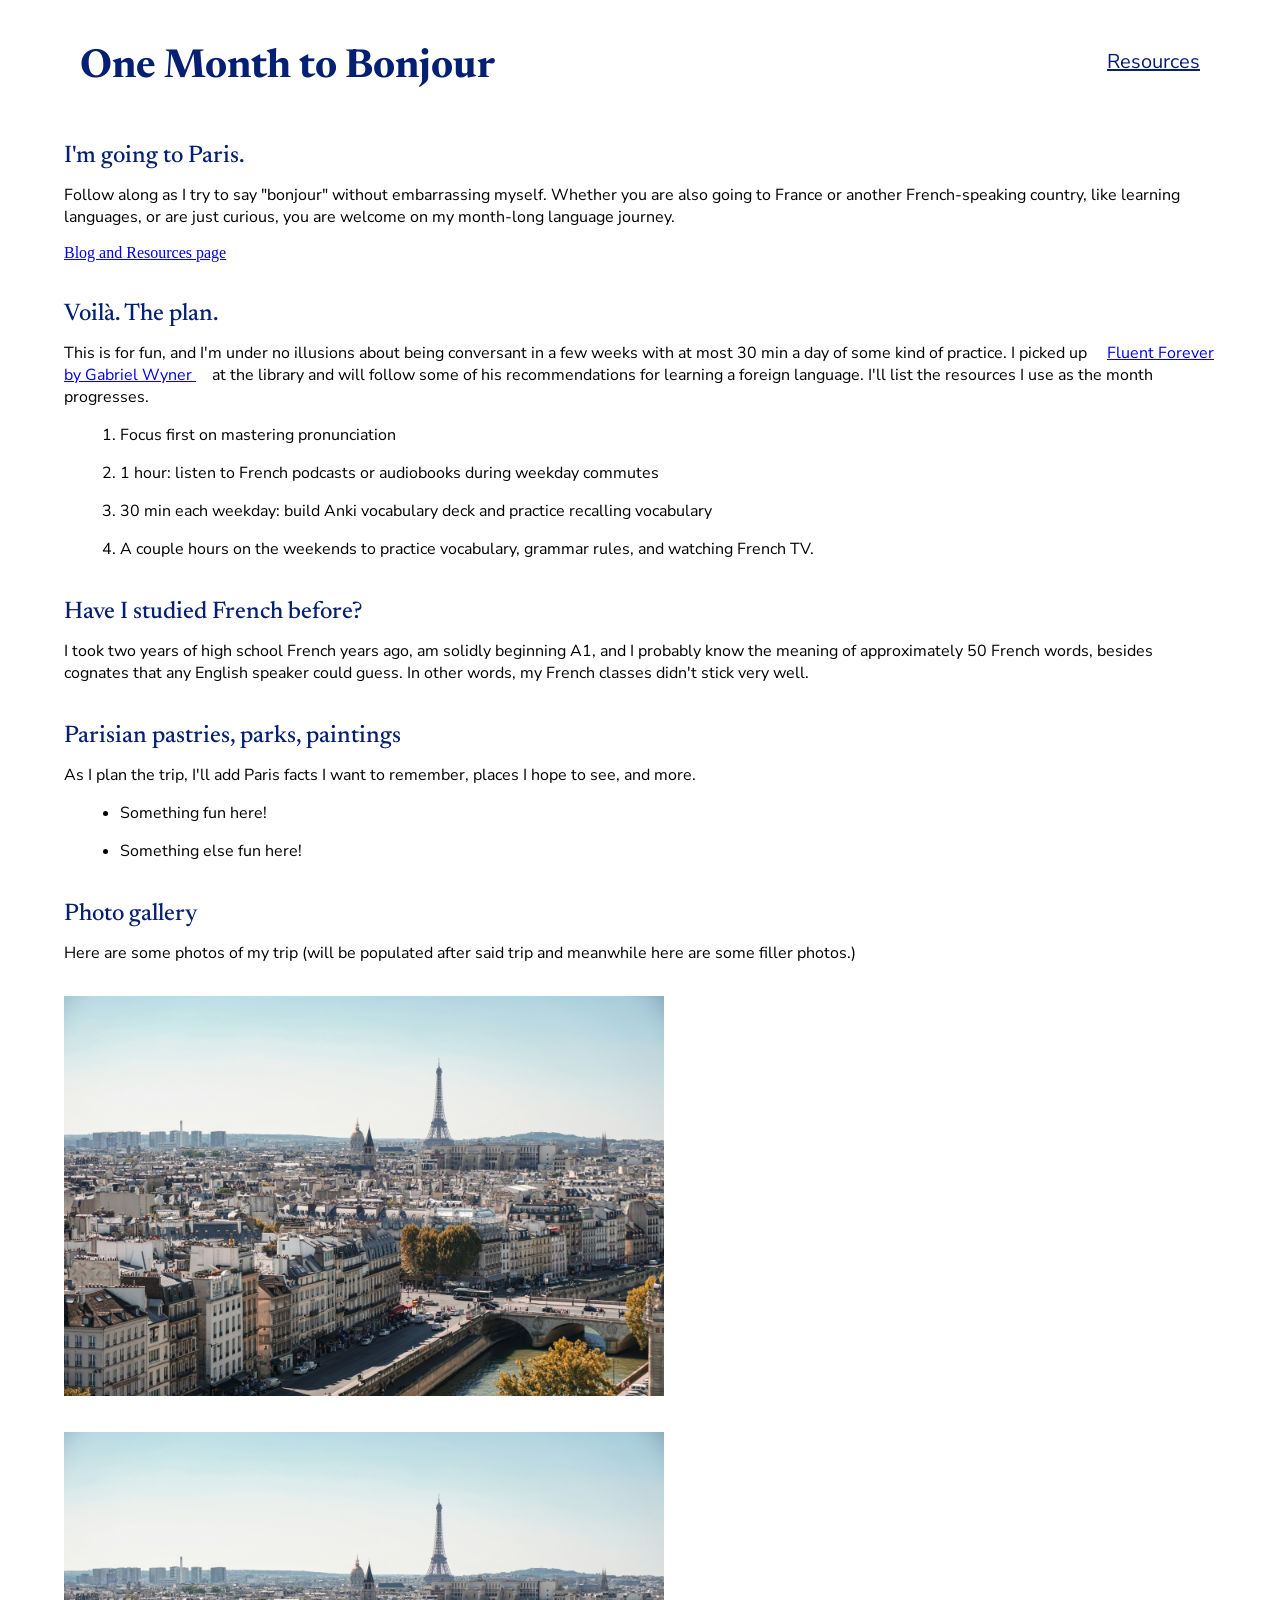
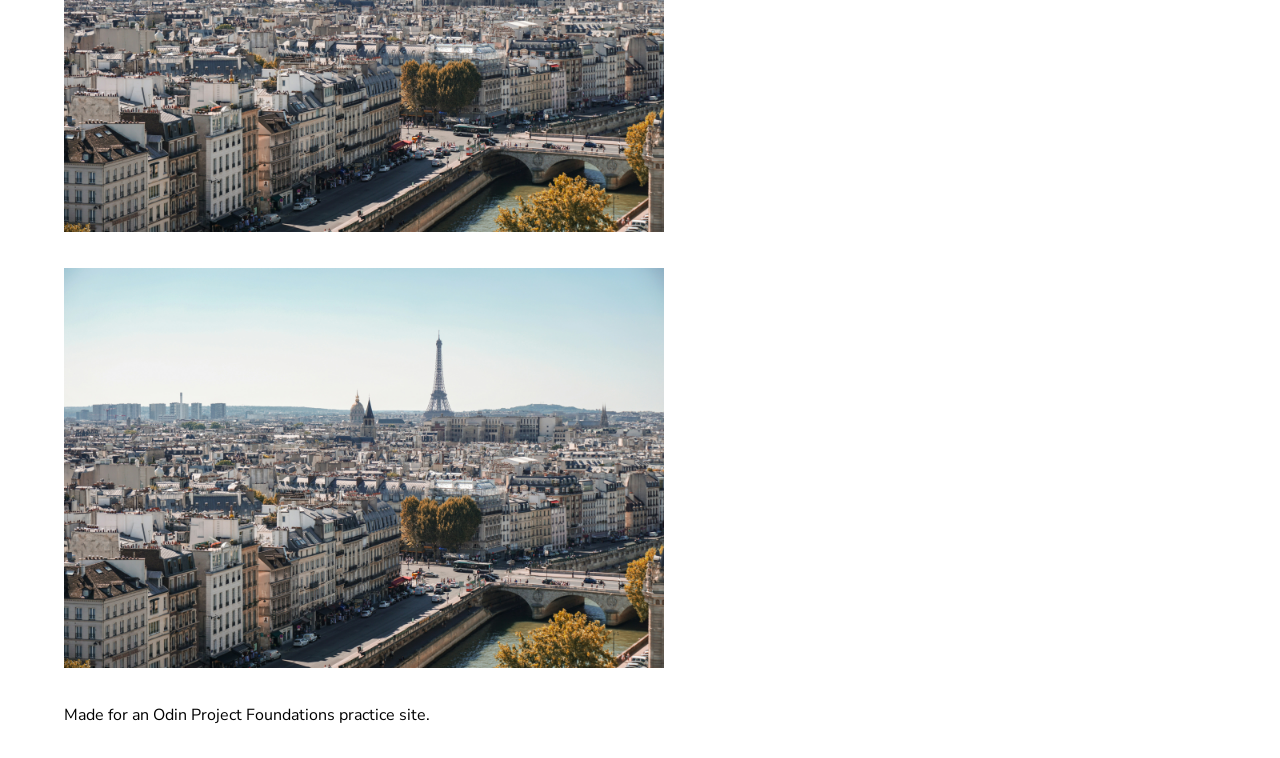
<file: index.html>
<!doctype html>

<html lang="en">
  <head>
    <meta charset="UTF-8" />
    <meta name="viewport" content="width=device-width, initial-scale=1.0" />
    <link rel="stylesheet" href="css/stylesheet.css" />
    <link rel="preconnect" href="https://fonts.googleapis.com" />
    <link rel="preconnect" href="https://fonts.gstatic.com" crossorigin />
    <link
      href="https://fonts.googleapis.com/css2?family=Newsreader:ital,opsz,wght@0,6..72,200..800;1,6..72,200..800&family=Nunito+Sans:ital,opsz,wght@0,6..12,200..1000;1,6..12,200..1000&display=swap"
      rel="stylesheet"
    />

    <title>One Month to Bonjour</title>
  </head>

  <body>
    <header>
      <div class="topnav">
        <a class="active" href="#home" id="title">One Month to Bonjour</a>
        <a href="resources.html">Resources</a>
      </div>

      <h2>I'm going to Paris.</h2>
      <p>
        Follow along as I try to say "bonjour" without embarrassing myself.
        Whether you are also going to France or another French-speaking country,
        like learning languages, or are just curious, you are welcome on my
        month-long language journey.
      </p>
      <a href="resources.html">Blog and Resources page</a>
    </header>

    <main>
      <h2>Voilà. The plan.</h2>
      <p>
        This is for fun, and I'm under no illusions about being conversant in a
        few weeks with at most 30 min a day of some kind of practice. I picked
        up
        <a
          href="https://bookshop.org/p/books/fluent-forever-revised-edition-how-to-learn-any-language-fast-and-never-forget-it-gabriel-wyner/b3c835af26a96de2"
          target="_blank"
          rel="noreferrer"
          >Fluent Forever by Gabriel Wyner
        </a>
        at the library and will follow some of his recommendations for learning
        a foreign language. I'll list the resources I use as the month
        progresses.
      </p>
      <ol>
        <li>Focus first on mastering pronunciation</li>
        <li>
          1 hour: listen to French podcasts or audiobooks during weekday
          commutes
        </li>
        <li>
          30 min each weekday: build Anki vocabulary deck and practice recalling
          vocabulary
        </li>
        <li>
          A couple hours on the weekends to practice vocabulary, grammar rules,
          and watching French TV.
        </li>
      </ol>
      <h2>Have I studied French before?</h2>
      <p>
        I took two years of high school French years ago, am solidly beginning
        A1, and I probably know the meaning of approximately 50 French words,
        besides cognates that any English speaker could guess. In other words,
        my French classes didn't stick very well.
      </p>
      <h2>Parisian pastries, parks, paintings</h2>
      <p>
        As I plan the trip, I'll add Paris facts I want to remember, places I
        hope to see, and more.
      </p>
      <ul>
        <li>Something fun here!</li>
        <li>Something else fun here!</li>
      </ul>
      <h2>Photo gallery</h2>
      <p>
        Here are some photos of my trip (will be populated after said trip and
        meanwhile here are some filler photos.)
      </p>
      <img
        src="images/paris.jpg"
        alt="Paris with Eiffel Tower in the distance"
        height="400"
        width="600"
      />
      <img
        src="images/paris.jpg"
        alt="Paris with Eiffel Tower in the distance"
        height="400"
        width="600"
      />
      <img
        src="images/paris.jpg"
        alt="Paris with Eiffel Tower in the distance"
        height="400"
        width="600"
      />
    </main>

    <footer>
      <p>Made for an Odin Project Foundations practice site.</p>
    </footer>
  </body>
</html>
</file>
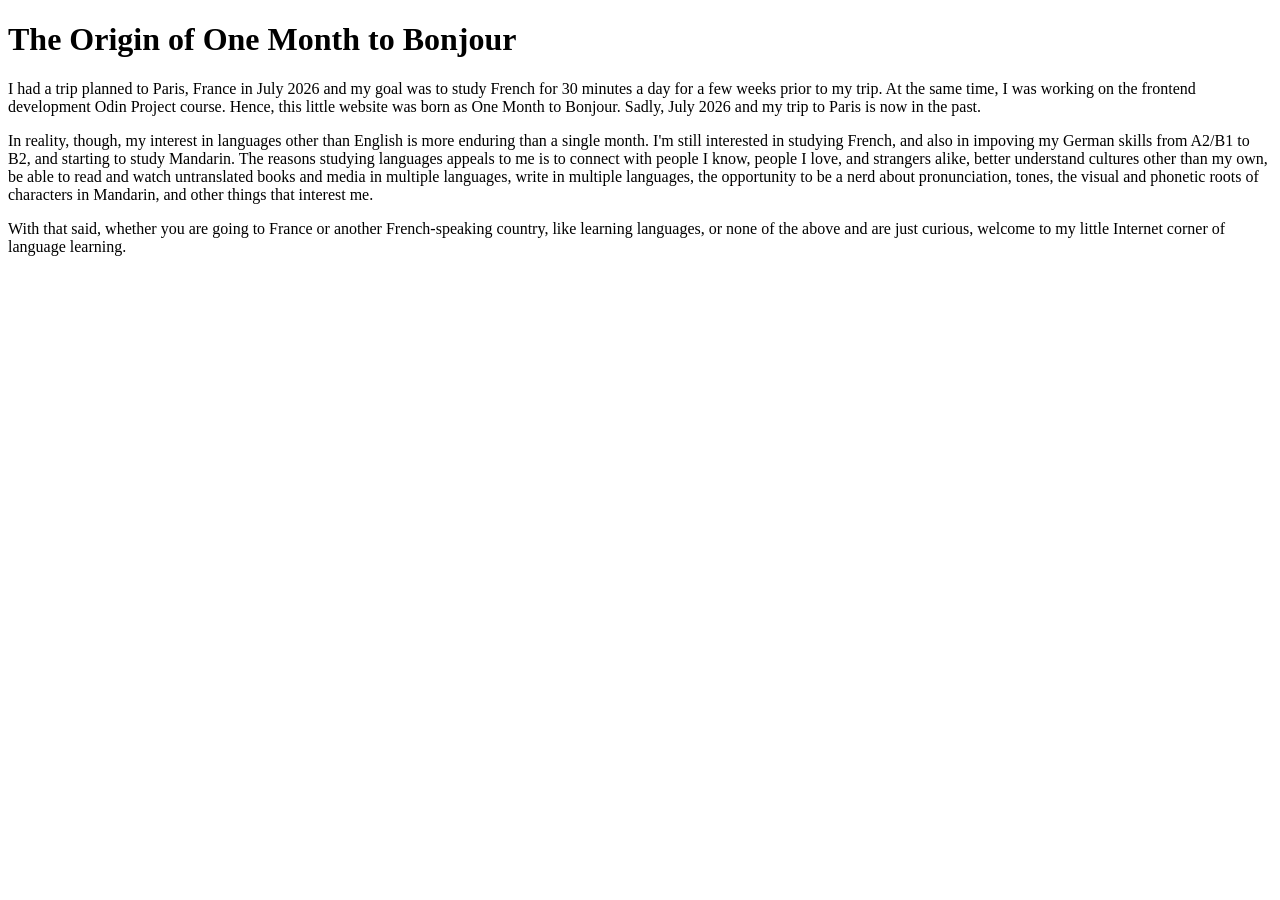
<file: about.html>
<!doctype html>
<html lang="en">
  <head>
    <meta charset="UTF-8" />
    <meta name="viewport" content="width=device-width, initial-scale=1.0" />
    <title>About</title>
  </head>

  <body>
    <header>
      <h1>The Origin of One Month to Bonjour</h1>
    </header>

    <main>
      <p>
        I had a trip planned to Paris, France in July 2026 and my goal was to
        study French for 30 minutes a day for a few weeks prior to my trip. At
        the same time, I was working on the frontend development Odin Project
        course. Hence, this little website was born as One Month to Bonjour.
        Sadly, July 2026 and my trip to Paris is now in the past.
      </p>
      <p>
        In reality, though, my interest in languages other than English is more
        enduring than a single month. I'm still interested in studying French,
        and also in impoving my German skills from A2/B1 to B2, and starting to
        study Mandarin. The reasons studying languages appeals to me is to
        connect with people I know, people I love, and strangers alike, better
        understand cultures other than my own, be able to read and watch
        untranslated books and media in multiple languages, write in multiple
        languages, the opportunity to be a nerd about pronunciation, tones, the
        visual and phonetic roots of characters in Mandarin, and other things
        that interest me.
      </p>
      <p>
        With that said, whether you are going to France or another
        French-speaking country, like learning languages, or none of the above
        and are just curious, welcome to my little Internet corner of language
        learning.
      </p>
    </main>
  </body>
</html>
</file>
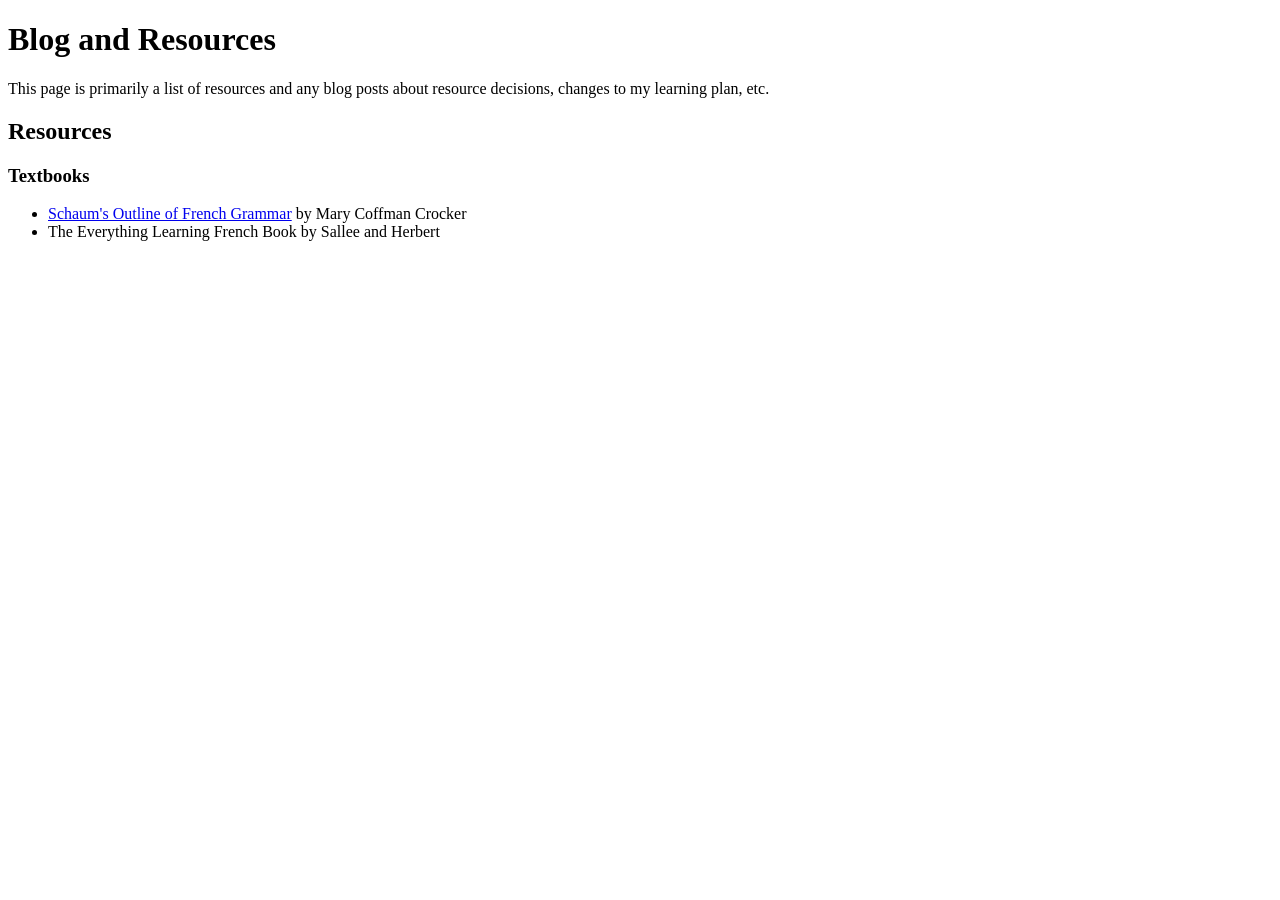
<file: blog.html>
<!DOCTYPE html>
<html lang="en">
  <head>
    <meta charset="UTF-8">
    <meta name="viewport" content="width=device-width, initial-scale=1.0">
    <title>Odin Links and Images</title>
  </head>

  <body>
    <header>
        <h1>Blog and Resources</h1>
        <p>This page is primarily a list of resources and any blog posts about resource decisions, changes to my learning plan, etc.</p>
    </header>
    
    <main>
        <h2>Resources</h2>
        <h3>Textbooks</h3>
        <ul>
            <li><a href="https://bookshop.org/p/books/schaum-s-outline-of-french-grammar-seventh-edition-mary-coffman-crocker/b87da3c81d8a3f67" target="_blank" rel="noreferrer">Schaum's Outline of French Grammar</a> by Mary Coffman Crocker</li>
            <li><a href="https://boulderbookstore.net/book/9781507225240" target="_blank" rel="noreferrer"></a>The Everything Learning French Book by Sallee and Herbert</li>
        </ul>
    </main>
  </body>
</html>
</file>
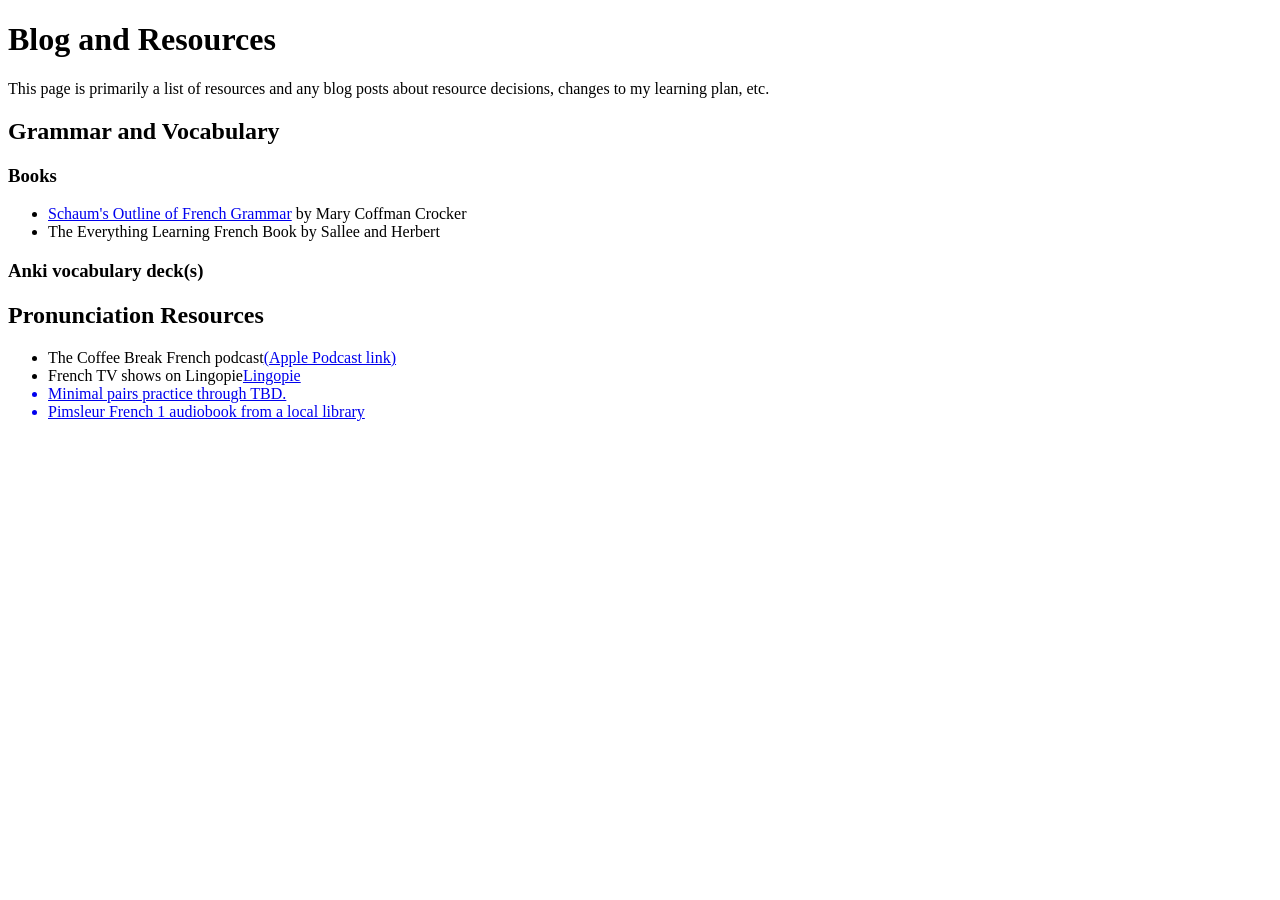
<file: resources.html>
<!DOCTYPE html>
<html lang="en">
  <head>
    <meta charset="UTF-8">
    <meta name="viewport" content="width=device-width, initial-scale=1.0">
    <title>Language Learning Resources</title>
  </head>

  <body>
    <header>
        <h1>Blog and Resources</h1>
        <p>This page is primarily a list of resources and any blog posts about resource decisions, changes to my learning plan, etc.</p>
    </header>
    
    <main>
        <h2>Grammar and Vocabulary</h2>
        <h3>Books</h3>
        <ul>
            <li><a href="https://bookshop.org/p/books/schaum-s-outline-of-french-grammar-seventh-edition-mary-coffman-crocker/b87da3c81d8a3f67" target="_blank" rel="noreferrer">Schaum's Outline of French Grammar</a> by Mary Coffman Crocker</li>
            <li><a href="https://boulderbookstore.net/book/9781507225240" target="_blank" rel="noreferrer"></a>The Everything Learning French Book by Sallee and Herbert</li>
        </ul>
        <h3>Anki vocabulary deck(s)</h3>
        <h2>Pronunciation Resources</h2>
        <ul>
          <li>The Coffee Break French podcast<a href="https://podcasts.apple.com/us/podcast/coffee-break-french/id263170419" target="_blank" rel="nonreferrer">(Apple Podcast link)</a></li>
          <li>French TV shows on Lingopie<a href="https://lingopie.com/" target="_blank" rel="nonreferrer">Lingopie</li>
          <li>Minimal pairs practice through TBD.</li>
          <li>Pimsleur French 1 audiobook from a local library</li>
        </ul>
    </main>
  </body>
</html>
</file>
<file: css/stylesheet.css>
/* stylesheet.css */
* {
  margin-left: 16px;
  margin-right: 16px;
  margin-top: 16px;
  margin-bottom: 16px;
}

.topnav {
  background-color: #ffffff;
  overflow: hidden;
}

.topnav a {
  float: right;
  color: #051f72;
  text-align: left;
  text-decoration: underline;
  font-size: 20px;
  font-weight: 400;
  font-family: "Nunito Sans";
}

#title {
  font-family: "Newsreader";
  font-size: 40px;
  font-weight: 700;
  color: #051f72;
  float: left;
  text-align: left;
  text-decoration: none;
}

/* Change the color of links on hover 
.topnav a:hover {
  background-color: #ddd;
  color: black;
} 
*/

.topnav a.active {
  font-weight: 500;
  text-decoration: underline;
  text-decoration-color: #051f72;
}

h1 {
  font-family: "Newsreader", serif;
  font-weight: 700;
  color: #051f72;
}

h2 {
  font-family: "Newsreader", serif;
  font-weight: 500;
  color: #051f72;
  padding-top: 24px;
}

p {
  font-family: "Nunito Sans", sans-serif;
  font-weight: 400;
}

ol {
  font-family: "Nunito Sans";
  font-size: 400;
}

ul {
  font-family: "Nunito Sans";
  font-weight: 400;
}
</file>
